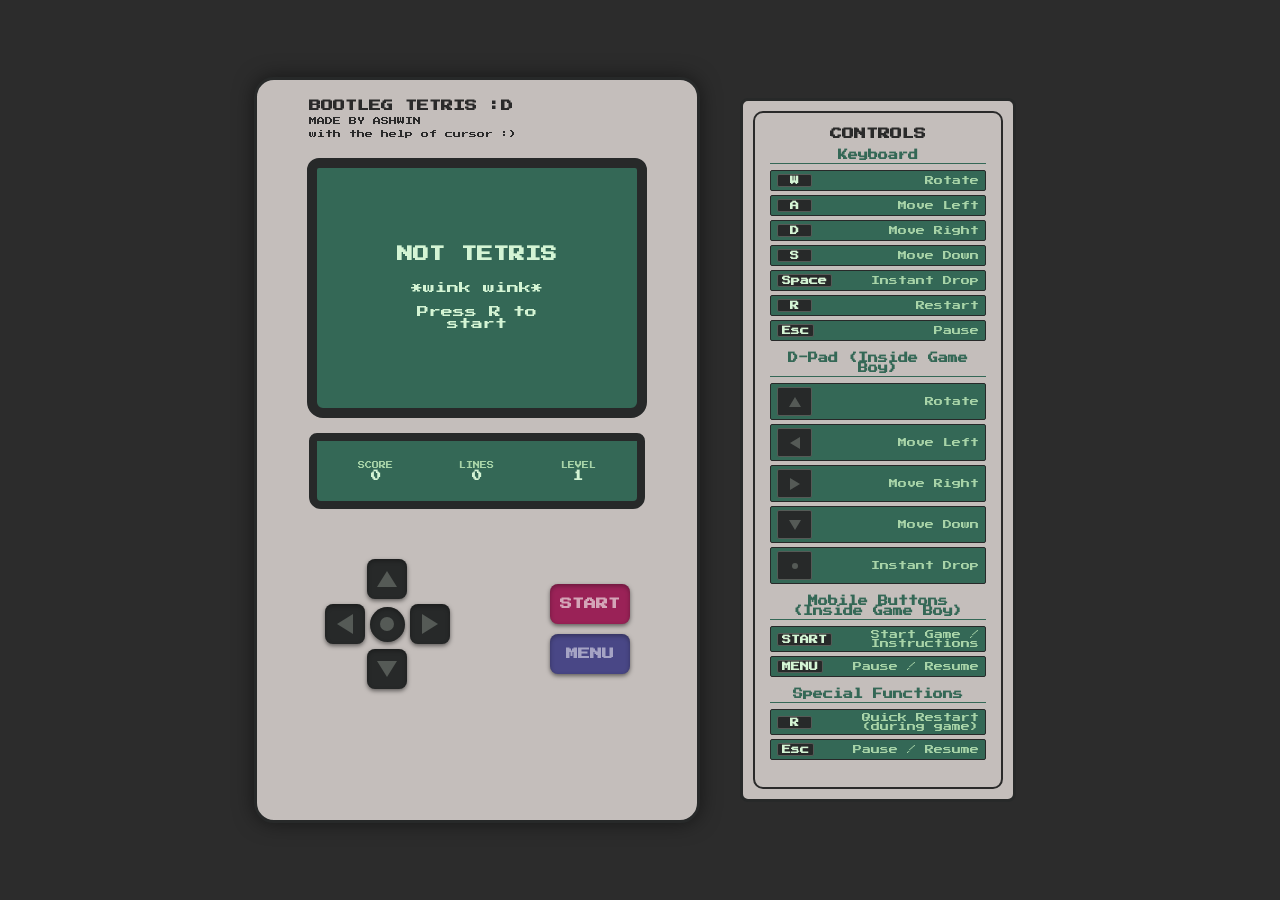
<file: tetris.html>
<!-- tetris.html -->
<!DOCTYPE html>
<html lang="en">
<head>
    <meta charset="UTF-8">
    <meta name="viewport" content="width=device-width, initial-scale=1.0">
    <title>Game Boy Tetris</title>
    <link rel="stylesheet" href="styles.css">
</head>
<body>
    <div class="game-container">
            <div class="gameboy">
        <div class="game-title">
            <h1>BOOTLEG TETRIS :D </h1>
            <p>MADE BY ASHWIN</p>
            <p>with the help of cursor :)</p>
        </div>
        <div class="screen menu-screen" id="mainScreen">
            <div class="start-screen" id="startScreen" style="display: block;">
                    <h2>NOT TETRIS </h2>
                    <p>*wink wink*</p>
                <p>Press R to start</p>
            </div>
            <div class="instructions-screen" id="instructionsScreen" style="display: none;">
                <div class="instructions-part active" id="instructionsPart1">
                    <h2>HOW TO PLAY</h2>
                    <p>Arrange falling blocks to fill horizontal lines!</p>
                    <p>Complete lines disappear and give you points.</p>
                    <p>Game gets faster as you level up.</p>
                    <p>Use the preview to plan ahead!</p>
                    <div class="instructions-nav">Press ENTER for controls</div>
                </div>
                
                <div class="instructions-part" id="instructionsPart2">
                    <h2>CONTROLS</h2>
                    <div class="controls-section">
                        <p><strong>SPACE</strong> - Rotate</p>
                        <p><strong>A</strong> - Move left</p>
                        <p><strong>S</strong> - Move down</p>
                        <p><strong>D</strong> - Move right</p>
                        <p><strong>R</strong> - Restart</p>
                    </div>
                    <div class="instructions-nav">Press R to begin!</div>
                </div>
            </div>
            <div class="game-over" id="gameOver" style="display: none;">
                <h2>GAME OVER</h2>
                <div class="game-over-stats">
                    <div class="stat-item">
                        <span class="stat-label">FINAL SCORE</span>
                        <span class="stat-value" id="finalScore">0</span>
                    </div>
                    <div class="stat-item">
                        <span class="stat-label">LINES CLEARED</span>
                        <span class="stat-value" id="finalLines">0</span>
                    </div>
                    <div class="stat-item">
                        <span class="stat-label">LEVEL REACHED</span>
                        <span class="stat-value" id="finalLevel">1</span>
                    </div>
                </div>
                <p>Press R to restart</p>
            </div>
        </div>

            <div class="screen game-screen" id="gameScreen" style="display: none;">
                <div class="preview-area">
                    <div class="preview-block">
                        <div class="preview-title">NEXT</div>
                        <canvas id="nextCanvas1" width="40" height="40"></canvas>
                    </div>
                </div>
                
                <div class="game-area">
                    <canvas id="gameCanvas" width="200" height="240"></canvas>
                </div>
                
                <div class="preview-area right-preview">
                    <div class="preview-block">
                        <div class="preview-title">AFTER</div>
                        <canvas id="nextCanvas2" width="40" height="40"></canvas>
                    </div>
                </div>
                
                                <div class="pause-overlay" id="pauseOverlay" style="display: none;">
                    <div class="pause-content">
                        <h2>PAUSED</h2>
                        <p>Press ESC or MENU to resume</p>
                    </div>
                </div>
        </div>

                <div class="second-screen" id="secondScreen">
            <div class="scoreboard">
                <div class="scoreboard-item">
                    <div class="scoreboard-label">SCORE</div>
                    <div class="scoreboard-value" id="scoreboardScore">0</div>
                </div>
                <div class="scoreboard-item">
                    <div class="scoreboard-label">LINES</div>
                    <div class="scoreboard-value" id="scoreboardLines">0</div>
                </div>
                <div class="scoreboard-item">
                    <div class="scoreboard-label">LEVEL</div>
                    <div class="scoreboard-value" id="scoreboardLevel">1</div>
                </div>
            </div>
        </div>
            
                        <div class="controls-layout">
                                <div class="dpad-container">
                    <div class="dpad">
                        <button class="dpad-btn dpad-up" id="dpadUp">↑</button>
                        <div class="dpad-middle">
                            <button class="dpad-btn dpad-left" id="dpadLeft">←</button>
                            <button class="dpad-btn dpad-center" id="dpadCenter">●</button>
                            <button class="dpad-btn dpad-right" id="dpadRight">→</button>
                        </div>
                        <button class="dpad-btn dpad-down" id="dpadDown">↓</button>
                    </div>
                </div>
                
                                <div class="mobile-buttons">
                    <button class="mobile-btn start-btn" id="mobileStart">START</button>
                    <button class="mobile-btn menu-btn" id="mobileMenu">MENU</button>
                </div>
            </div>
        </div>

                <div class="external-controls">
        <div class="controls">
            <h3>CONTROLS</h3>
                
                                <div class="control-section">
                    <h4>Keyboard</h4>
                    <div class="control-group">
                        <div class="control-item">
                            <span class="key">W</span>
                            <span class="action">Rotate</span>
                        </div>
                        <div class="control-item">
                            <span class="key">A</span>
                            <span class="action">Move Left</span>
                        </div>
                        <div class="control-item">
                            <span class="key">D</span>
                            <span class="action">Move Right</span>
                        </div>
                        <div class="control-item">
                            <span class="key">S</span>
                            <span class="action">Move Down</span>
                        </div>
                        <div class="control-item">
                            <span class="key">Space</span>
                            <span class="action">Instant Drop</span>
                        </div>
                        <div class="control-item">
                            <span class="key">R</span>
                            <span class="action">Restart</span>
                        </div>
                        <div class="control-item">
                            <span class="key">Esc</span>
                            <span class="action">Pause</span>
                        </div>
                    </div>
                </div>

                                <div class="control-section">
                    <h4>D-Pad (Inside Game Boy)</h4>
                    <div class="control-group">
                        <div class="control-item">
                            <span class="key dpad-key dpad-up-control">↑</span>
                            <span class="action">Rotate</span>
                        </div>
                        <div class="control-item">
                            <span class="key dpad-key dpad-left-control">←</span>
                            <span class="action">Move Left</span>
                        </div>
                        <div class="control-item">
                            <span class="key dpad-key dpad-right-control">→</span>
                            <span class="action">Move Right</span>
                        </div>
                        <div class="control-item">
                            <span class="key dpad-key dpad-down-control">↓</span>
                            <span class="action">Move Down</span>
                        </div>
                        <div class="control-item">
                            <span class="key dpad-key dpad-center-control">●</span>
                            <span class="action">Instant Drop</span>
                        </div>
                    </div>
                </div>

                                <div class="control-section">
                    <h4>Mobile Buttons (Inside Game Boy)</h4>
                    <div class="control-group">
                        <div class="control-item">
                            <span class="key">START</span>
                            <span class="action">Start Game / Instructions</span>
                        </div>
                        <div class="control-item">
                            <span class="key">MENU</span>
                            <span class="action">Pause / Resume</span>
                        </div>
                    </div>
                </div>

                                <div class="control-section">
                    <h4>Special Functions</h4>
                    <div class="control-group">
                        <div class="control-item">
                            <span class="key">R</span>
                            <span class="action">Quick Restart (during game)</span>
                        </div>
                        <div class="control-item">
                            <span class="key">Esc</span>
                            <span class="action">Pause / Resume</span>
                        </div>
                    </div>
                </div>
            </div>
        </div>
    </div>

    <script src="game.js"></script>
</body>
</html>
</file>
<file: styles.css>
/* styles.css */
        @import url('https://fonts.googleapis.com/css2?family=Press+Start+2P&display=swap');
        
        body {
            margin: 0;
            padding: 0;
            background: #2c2c2c;
            display: flex;
            justify-content: center;
            align-items: center;
            min-height: 100vh;
            font-family: 'Press Start 2P', monospace;
            image-rendering: pixelated;
            image-rendering: -moz-crisp-edges;
            image-rendering: crisp-edges;
        }

        .game-container {
            display: flex;
            align-items: center;
            gap: 30px;
            flex-wrap: wrap;
            justify-content: center;
        }

        .gameboy {
            width: 400px;
            height: 700px;
            background: #c4bebb;
            border-radius: 20px;
            padding: 20px;
            box-shadow: 0 0 20px rgba(0,0,0,0.5);
            position: relative;
            image-rendering: pixelated;
            image-rendering: -moz-crisp-edges;
            image-rendering: crisp-edges;
            border: 3px solid #272929;
            display: flex;
            flex-direction: column;
        }

        .screen {
            width: 320px;
            height: 240px;
            background: #346856;
            border: 10px solid #272929;
            margin: 5px auto;
            position: relative;
            display: flex;
            image-rendering: pixelated;
            image-rendering: -moz-crisp-edges;
            image-rendering: crisp-edges;
            overflow: visible;
            border-radius: 12px 12px 16px 16px;
        }

        .second-screen {
            width: 320px;
            height: 60px;
            background: #346856;
            border: 8px solid #272929;
            margin: 10px auto;
            position: relative;
            display: flex;
            align-items: center;
            justify-content: center;
            border-radius: 8px 8px 12px 12px;
        }

        .game-title {
            text-align: left;
            color: #2a2a2a;
            margin-bottom: 15px;
            margin-left: 32px;
            font-size: 10px;
        }

        .game-title h1 {
            margin: 0;
            font-size: 12px;
        }

        .game-title p {
            margin: 5px 0 0 0;
            font-size: 8px;
        }

        canvas {
            image-rendering: pixelated;
            image-rendering: -moz-crisp-edges;
            image-rendering: crisp-edges;
        }

        .screen.game-screen {
            display: flex;
        }

        .screen.menu-screen {
            display: block;
        }

        .game-area {
            width: 200px;
            height: 240px;
            position: relative;
        }

        .preview-area {
            width: 60px;
            height: 240px;
            background: #252b25;
            border-right: 2px solid #555a56;
            display: flex;
            flex-direction: column;
            align-items: center;
            padding: 10px 5px;
            box-sizing: border-box;
            image-rendering: pixelated;
        }

        .right-preview {
            border-right: none;
            border-left: 2px solid #1a3d1a;
        }

        .scoreboard {
            width: 60px;
            height: 240px;
            background: #2d4a2d;
            border-left: 2px solid #1a3d1a;
            display: flex;
            flex-direction: column;
            align-items: center;
            padding: 10px 5px;
            box-sizing: border-box;
            color: #a8d4a8;
            font-size: 8px;
            text-align: center;
            image-rendering: pixelated;
        }

        /* Second screen scoreboard styling */
        .second-screen .scoreboard {
            width: 100%;
            height: auto;
            background: transparent;
            border: none;
            display: flex;
            flex-direction: row;
            justify-content: space-around;
            align-items: center;
            padding: 8px;
            margin: 0;
        }

        .second-screen .scoreboard-item {
            text-align: center;
            flex: 1;
        }

        .second-screen .scoreboard-label {
            font-size: 7px;
            color: #a8d4a8;
            margin-bottom: 2px;
            display: block;
        }

        .second-screen .scoreboard-value {
            font-size: 10px;
            color: #d4f4d4;
            font-weight: bold;
            display: block;
        }

        .preview-block {
            margin: 5px 0;
            background: #0c1f0c;
            border: 1px solid #374237;
            border-radius: 3px;
            padding: 5px;
        }

        .second-screen .scoreboard-item {
            text-align: center;
            flex: 1;
            background: transparent;
            border: none;
            padding: 0;
        }

        .preview-title {
            color: #a8d4a8;
            font-size: 6px;
            margin-bottom: 3px;
        }


        .scoreboard-item {
            margin: 8px 0;
            padding: 3px;
            background: #1a3d1a;
            border-radius: 3px;
            min-width: 45px;
        }

        .scoreboard-label {
            font-size: 6px;
            color: #a8d4a8;
            margin-bottom: 2px;
        }

        .scoreboard-value {
            font-size: 8px;
            color: #d4f4d4;
            font-weight: bold;
        }


        .score {
            color: #2a2a2a;
            text-align: center;
            margin-top: 10px;
            font-size: 8px;
        }

        .game-over {
            position: absolute;
            top: 50%;
            left: 50%;
            transform: translate(-50%, -50%);
            color: #d4f4d4;
            text-align: center;
            font-size: 12px;
            display: none;
            line-height: 1.8;
        }

        .game-over h2 {
            margin-bottom: 20px;
            font-size: 16px;
        }

        .game-over p {
            margin: 0;
            font-size: 10px;
        }

        .game-over-stats {
            margin: 15px 0;
            display: flex;
            flex-direction: column;
            gap: 8px;
        }

        .stat-item {
            display: flex;
            justify-content: space-between;
            align-items: center;
            background: rgba(255, 255, 255, 0.1);
            padding: 6px 10px;
            border-radius: 4px;
            border: 1px solid rgba(255, 255, 255, 0.2);
        }

        .stat-label {
            font-size: 8px;
            color: #a8d4a8;
        }

        .stat-value {
            font-size: 10px;
            color: #d4f4d4;
            font-weight: bold;
        }


        .start-screen {
            position: absolute;
            top: 50%;
            left: 50%;
            transform: translate(-50%, -50%);
            color: #d4f4d4;
            text-align: center;
            font-size: 12px;
        }

        .start-screen h2 {
            margin-bottom: 20px;
            font-size: 16px;
        }

        .instructions-screen {
            position: absolute;
            top: 50%;
            left: 50%;
            transform: translate(-50%, -50%);
            color: #d4f4d4;
            text-align: center;
            font-size: 8px;
            display: none;
            max-width: 190px;
            max-height: 220px;
            overflow: visible;
            line-height: 1.6;
        }

        .instructions-screen h2 {
            margin-bottom: 12px;
            font-size: 10px;
        }

        .instructions-screen p {
            margin: 4px 0;
            line-height: 1.3;
        }

        .instructions-screen .controls-section {
            margin: 8px 0;
            padding: 6px;
            background: rgba(255, 255, 255, 0.1);
            border-radius: 4px;
        }

        .instructions-screen .controls-section h3 {
            margin: 0 0 6px 0;
            font-size: 10px;
        }

        .instructions-screen .controls-section p {
            margin: 2px 0;
            font-size: 8px;
        }

        .instructions-part {
            display: none;
        }

        .instructions-part.active {
            display: block;
        }

        .instructions-nav {
            margin-top: 6px;
            font-size: 10px;
            color: #a8d4a8;
        }

        /* External Controls */
        .external-controls {
            display: flex;
            flex-direction: column;
            gap: 20px;
            order: 1; /* Move to right side */
        }

        .controls {
            text-align: center;
            color: #d4f4d4;
            font-size: 8px;
            background: #c4bebb;
            padding: 15px;
            border-radius: 10px;
            border: 2px solid #2a2a2a;
        }

        .controls h3 {
            margin: 10px 0;
            font-size: 10px;
            color: #a8d4a8;
        }

        .controls p {
            margin: 5px 0;
            font-size: 8px;
        }

        /* Controls Layout */
        .controls-layout {
            display: flex;
            justify-content: center;
            align-items: flex-start;
            margin-top: 40px;
            gap: 100px;
        }

        /* D-Pad Styles */
        .dpad-container {
            display: flex;
            justify-content: flex-start;
            flex-shrink: 0;
        }

        .dpad {
            display: flex;
            flex-direction: column;
            align-items: center;
            gap: 5px;
        }

        .dpad-middle {
            display: flex;
            align-items: center;
            gap: 5px;
        }

        .dpad-btn {
            width: 40px;
            height: 40px;
            border: none;
            border-radius: 8px;
            background: #272929;
            color: #555a56;
            font-size: 18px;
            font-weight: bold;
            cursor: pointer;
            box-shadow: 
                inset 0 2px 4px rgba(0,0,0,0.3),
                0 2px 4px rgba(0,0,0,0.5);
            transition: all 0.1s ease;
            font-family: 'Press Start 2P', monospace;
            display: flex;
            align-items: center;
            justify-content: center;
            user-select: none;
            -webkit-user-select: none;
            -moz-user-select: none;
            -ms-user-select: none;
        }

        .dpad-btn:hover {
            background: #3a3a3a;
            transform: translateY(-1px);
        }

        .dpad-btn:active {
            background: #1a1a1a;
            transform: translateY(1px);
            box-shadow: 
                inset 0 2px 4px rgba(0,0,0,0.5),
                0 1px 2px rgba(0,0,0,0.5);
        }

        .dpad-center {
            width: 35px;
            height: 35px;
            border-radius: 50%;
            background: #272929;
            font-size: 14px;
        }

        .dpad-center:hover {
            background: #3a3a3a;
        }

        .dpad-center:active {
            background: #1a1a1a;
        }

        /* Uniform arrow icons using CSS, hide text and draw shapes */
        .dpad-btn {
            position: relative;
            font-size: 0; /* hide glyph text to avoid font inconsistencies */
        }

        .dpad-btn::before {
            content: "";
            position: absolute;
            left: 50%;
            top: 50%;
            transform: translate(-50%, -50%);
        }

        /* Arrow sizes (desktop) */
        .dpad-up::before {
            width: 0;
            height: 0;
            border-left: 10px solid transparent;
            border-right: 10px solid transparent;
            border-bottom: 16px solid #555a56;
        }

        .dpad-down::before {
            width: 0;
            height: 0;
            border-left: 10px solid transparent;
            border-right: 10px solid transparent;
            border-top: 16px solid #555a56;
        }

        .dpad-left::before {
            width: 0;
            height: 0;
            border-top: 10px solid transparent;
            border-bottom: 10px solid transparent;
            border-right: 16px solid #555a56;
        }

        .dpad-right::before {
            width: 0;
            height: 0;
            border-top: 10px solid transparent;
            border-bottom: 10px solid transparent;
            border-left: 16px solid #555a56;
        }

        /* Center dot (Enter) */
        .dpad-center::before {
            width: 14px;
            height: 14px;
            background: #555a56;
            border-radius: 50%;
        }

        /* Mobile Action Buttons */
        .mobile-buttons {
            display: flex;
            flex-direction: column;
            justify-content: flex-start;
            gap: 10px;
            margin-top: 25px; /* Position lower than D-pad */
        }

        .mobile-btn {
            width: 80px;
            height: 40px;
            border: none;
            border-radius: 8px;
            background: #272929;
            color: #555a56;
            font-size: 12px;
            font-weight: bold;
            cursor: pointer;
            box-shadow: 
                inset 0 2px 4px rgba(0,0,0,0.3),
                0 2px 4px rgba(0,0,0,0.5);
            transition: all 0.1s ease;
            font-family: 'Press Start 2P', monospace;
            display: flex;
            align-items: center;
            justify-content: center;
            user-select: none;
            -webkit-user-select: none;
            -moz-user-select: none;
            -ms-user-select: none;
        }

        .mobile-btn:hover {
            background: #3a3a3a;
            transform: translateY(-1px);
        }

        .mobile-btn:active {
            background: #1a1a1a;
            transform: translateY(1px);
            box-shadow: 
                inset 0 2px 4px rgba(0,0,0,0.5),
                0 1px 2px rgba(0,0,0,0.5);
        }

        .start-btn {
            background: #9a2257;
            color: #d4a5b8;
        }

        .start-btn:hover {
            background: #b52a6a;
        }

        .start-btn:active {
            background: #7e1c47;
        }

        .menu-btn {
            background: #494786;
            color: #a5a3c4;
        }

        .menu-btn:hover {
            background: #5a5aa0;
        }

        .menu-btn:active {
            background: #3a3a6b;
        }

        /* Pause Overlay */
        .pause-overlay {
            position: absolute;
            top: 0;
            left: 0;
            width: 100%;
            height: 100%;
            background: rgba(0, 0, 0, 0.8);
            display: flex;
            align-items: center;
            justify-content: center;
            z-index: 10;
        }

        .pause-content {
            text-align: center;
            color: #d4f4d4;
            background: #272929;
            padding: 20px;
            border-radius: 10px;
            border: 2px solid #555a56;
        }

        .pause-content h2 {
            margin: 0 0 10px 0;
            font-size: 16px;
            color: #d4f4d4;
        }

        .pause-content p {
            margin: 0;
            font-size: 10px;
            color: #a5a3c4;
        }

        /* Mobile responsiveness */
        @media (max-width: 768px) {
            .game-container {
                flex-direction: column;
                gap: 20px;
            }
            
            .external-controls {
                order: 2; /* Move controls below Game Boy on mobile */
            }
            
            .dpad-btn {
                width: 35px;
                height: 35px;
                font-size: 16px;
            }
            
            .dpad-center {
                width: 30px;
                height: 30px;
                font-size: 12px;
            }

            /* Smaller arrows for tablet */
            .dpad-up::before {
                border-left-width: 9px;
                border-right-width: 9px;
                border-bottom-width: 14px;
            }
            .dpad-down::before {
                border-left-width: 9px;
                border-right-width: 9px;
                border-top-width: 14px;
            }
            .dpad-left::before {
                border-top-width: 9px;
                border-bottom-width: 9px;
                border-right-width: 14px;
            }
            .dpad-right::before {
                border-top-width: 9px;
                border-bottom-width: 9px;
                border-left-width: 14px;
            }
            .dpad-center::before { width: 12px; height: 12px; }
            
            .mobile-btn {
                width: 70px;
                height: 35px;
                font-size: 10px;
            }
            
            .controls-layout {
                gap: 15px;
                justify-content: center;
            }
        }

        @media (max-width: 480px) {
            .gameboy {
                width: 350px;
                height: 600px;
            }
            
            .screen {
                width: 280px;
                height: 210px;
            }
            
            .game-area {
                width: 180px;
                height: 210px;
            }
            
            canvas {
                width: 180px;
                height: 210px;
            }
            
            .dpad-btn {
                width: 30px;
                height: 30px;
                font-size: 14px;
            }
            
            .dpad-center {
                width: 25px;
                height: 25px;
                font-size: 10px;
            }

            /* Smaller arrows for mobile */
            .dpad-up::before {
                border-left-width: 8px;
                border-right-width: 8px;
                border-bottom-width: 12px;
            }
            .dpad-down::before {
                border-left-width: 8px;
                border-right-width: 8px;
                border-top-width: 12px;
            }
            .dpad-left::before {
                border-top-width: 8px;
                border-bottom-width: 8px;
                border-right-width: 12px;
            }
            .dpad-right::before {
                border-top-width: 8px;
                border-bottom-width: 8px;
                border-left-width: 12px;
            }
            .dpad-center::before { width: 10px; height: 10px; }
            
            .mobile-btn {
                width: 60px;
                height: 30px;
                font-size: 8px;
            }
            
            .controls-layout {
                gap: 20px;
                justify-content: center;
            }
        }

        .external-controls {
            background: #c4bebb;
            border: 3px solid #272929;
            border-radius: 8px;
            padding: 10px;
            margin: 10px;
            max-width: 250px;
        }

        .controls h3 {
            margin: 0 0 10px 0;
            font-size: 12px;
            color: #2a2a2a;
            text-align: center;
            font-weight: bold;
        }

        .control-section {
            margin-bottom: 12px;
        }

        .control-section h4 {
            margin: 0 0 6px 0;
            font-size: 10px;
            color: #346856;
            border-bottom: 1px solid #346856;
            padding-bottom: 3px;
            font-weight: bold;
        }

        .control-group {
            display: flex;
            flex-direction: column;
            gap: 4px;
        }

        .control-item {
            display: flex;
            justify-content: space-between;
            align-items: center;
            padding: 3px 6px;
            background: #346856;
            border-radius: 2px;
            border: 1px solid #272929;
        }

        .key {
            font-weight: bold;
            color: #d4f4d4;
            background: #272929;
            padding: 1px 4px;
            border-radius: 2px;
            border: 1px solid #555a56;
            font-size: 9px;
            min-width: 25px;
            text-align: center;
        }

        .action {
            font-size: 9px;
            color: #a8d4a8;
            text-align: right;
            flex: 1;
            margin-left: 6px;
        }

        .dpad-key {
            min-width: 25px !important;
            width: 25px !important;
            height: 25px !important;
            text-align: center !important;
            position: relative;
            font-size: 0;
        }

        .dpad-up-control::before {
            content: "";
            position: absolute;
            left: 50%;
            top: 50%;
            transform: translate(-50%, -50%);
            width: 0;
            height: 0;
            border-left: 6px solid transparent;
            border-right: 6px solid transparent;
            border-bottom: 10px solid #555a56;
        }

        .dpad-down-control::before {
            content: "";
            position: absolute;
            left: 50%;
            top: 50%;
            transform: translate(-50%, -50%);
            width: 0;
            height: 0;
            border-left: 6px solid transparent;
            border-right: 6px solid transparent;
            border-top: 10px solid #555a56;
        }

        .dpad-left-control::before {
            content: "";
            position: absolute;
            left: 50%;
            top: 50%;
            transform: translate(-50%, -50%);
            width: 0;
            height: 0;
            border-top: 6px solid transparent;
            border-bottom: 6px solid transparent;
            border-right: 10px solid #555a56;
        }

        .dpad-right-control::before {
            content: "";
            position: absolute;
            left: 50%;
            top: 50%;
            transform: translate(-50%, -50%);
            width: 0;
            height: 0;
            border-top: 6px solid transparent;
            border-bottom: 6px solid transparent;
            border-left: 10px solid #555a56;
        }

        .dpad-center-control::before {
            content: "";
            position: absolute;
            left: 50%;
            top: 50%;
            transform: translate(-50%, -50%);
            width: 6px;
            height: 6px;
            background: #555a56;
            border-radius: 50%;
        }
</file>
